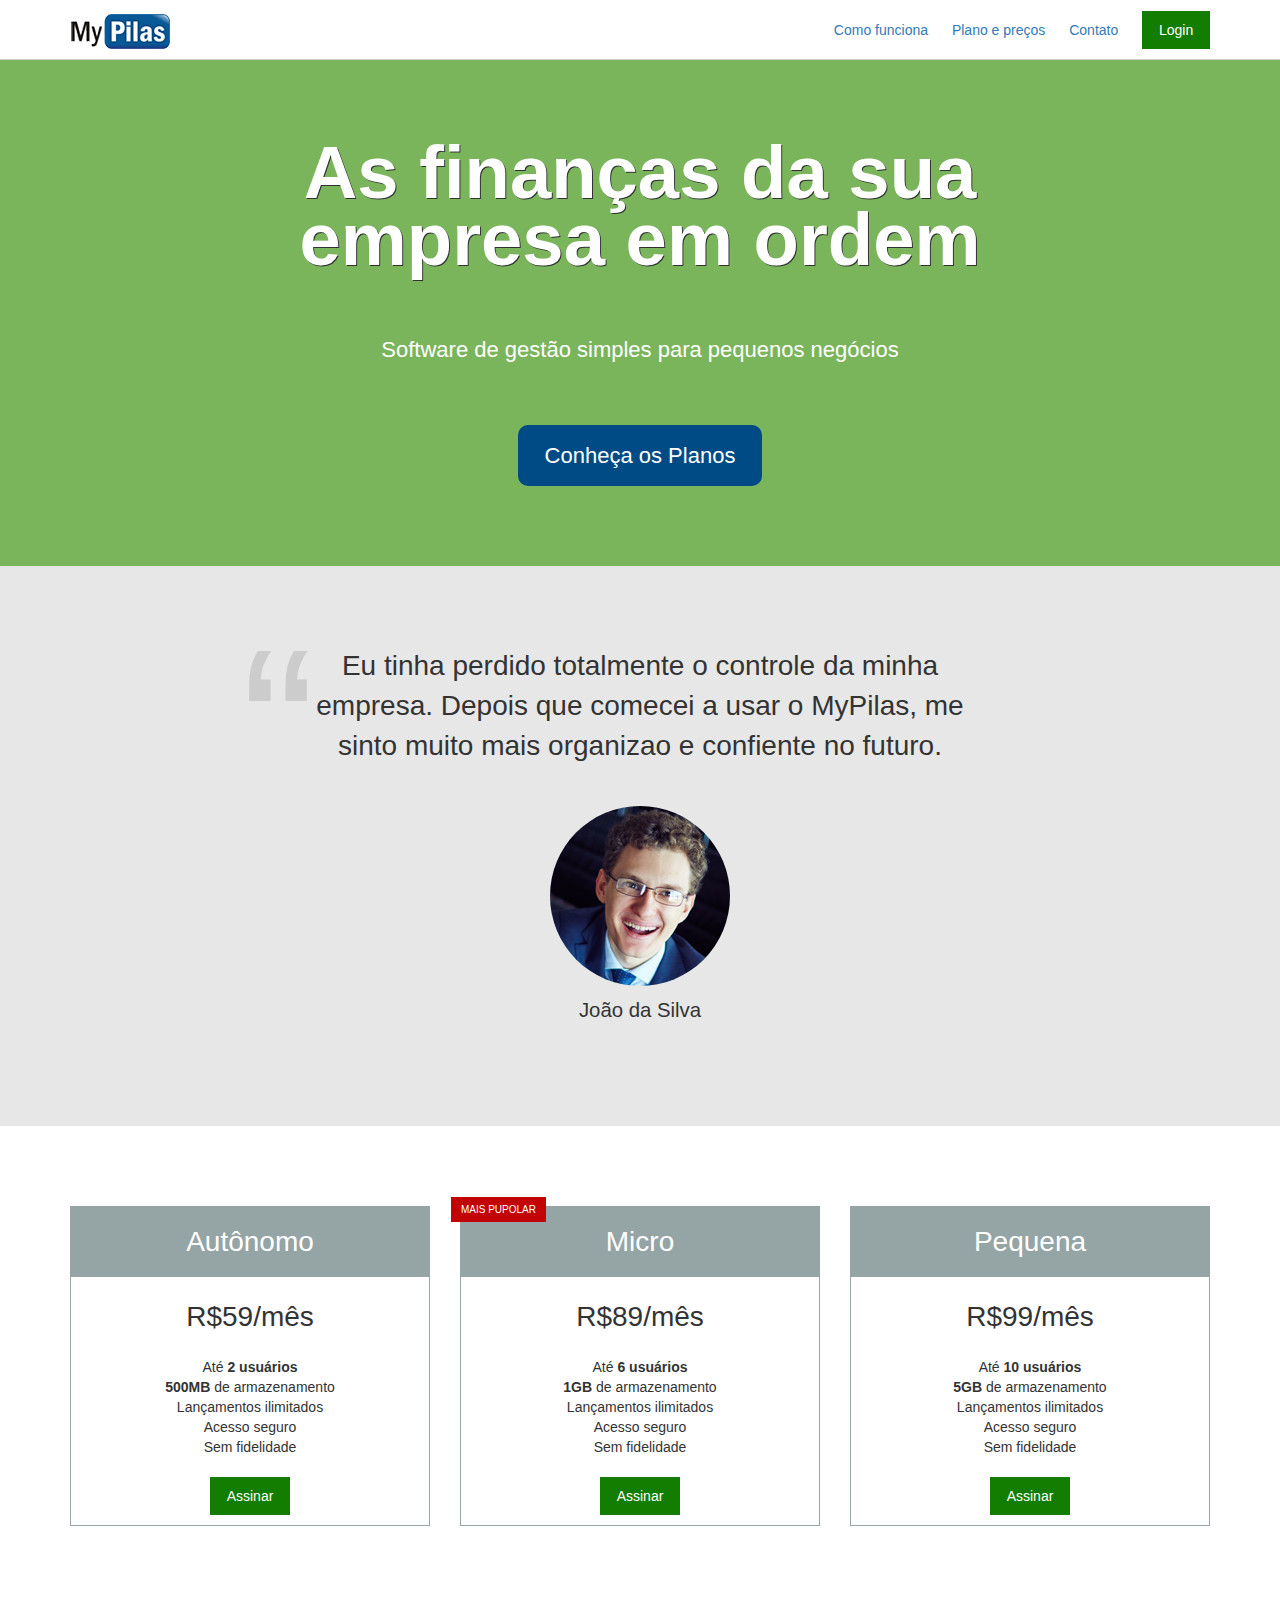
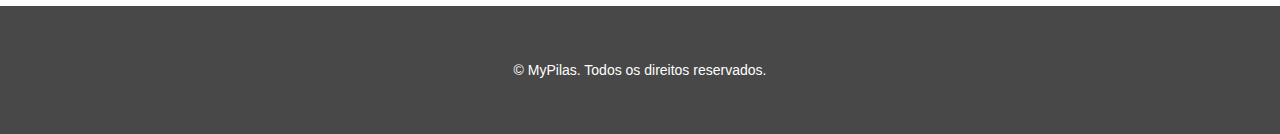
<file: index.html>
<!DOCTYPE html>
<html>
	<head>
		<meta charset="utf-8">
		<meta name="viewport" content="width=device-width, initial-scale=1">
		<title>MyPilas</title>

		<link rel="stylesheet" type="text/css" href="css/bootstrap-grid.min.css">
		<link rel="stylesheet" type="text/css" href="css/base.css">
		<link rel="stylesheet" type="text/css" href="css/layout.css">
		<link rel="stylesheet" type="text/css" href="css/componentes.css">
	</head>
	<body>
		<header class="layout-cabecalho layout-cabecalho--home">
			<div class="container">
				<nav class="navegacao">
					<img src="imagens\logo.png" width="100" height="35" alt="MyPilas">
					<div class="navegacao__menu">
						<button class="botao-chaveador  js-botao-chaveador"></button>
						<ul class="menu  js-menu">
							<li class="menu__item">
								<a href="#">Como funciona</a>
							</li>
							<li class="menu__item">
								<a href="#planos">Plano e preços</a>
							</li>
							<li class="menu__item">
								<a href="#">Contato</a>
							</li>
							<li class="menu__item menu__item--botao">
								<a href="#" class="botao botao--login">Login</a>
							</li>

						</ul>
					</div>
				</nav>
			</div>
		</header>	
		<section class="layout-chamada">
			<div class="container">
				<div class="chamada"> 
					<h1 class="chamada__titulo">As finanças da sua empresa em ordem</h1>
					<p  class="chamada__subtitulo">Software de gestão simples para pequenos negócios</p>
					<div class="chamada__acao">
						<a href="#planos" class="botao  botao--principal">Conheça os Planos</a>
					</div>

				</div>
			</div>
		</section>
		
		<div class="layout-depoimento">
			<div class="container">
				<div class="depoimento">
					<blockquote>
						Eu tinha perdido totalmente o controle da minha empresa.
						Depois que comecei a usar o MyPilas, me sinto muito mais organizao e confiente no futuro.
					</blockquote>

					<div class="depoimento__autor">
						<img src="imagens/joao-da-silva.jpg" width="180px" height="180px" alt="João da Silva">
						<p>João da Silva</p>
					</div>
				</div>
			</div>
		</div>

		<div id="planos" class="layout-planos">
			<div class="container">
				<div class="row">
					<div class="col-sm-4">
						<article class="plano">
							<h2 class="plano__cabecalho">Autônomo</h2>
							<div class="plano__preco">R$59/mês</div>
							<ul class="plano__caracteristicas">
								<li>Até <strong>2 usuários</strong></li>
								<li><strong>500MB</strong> de armazenamento</li>
								<li>Lançamentos ilimitados</li>
								<li>Acesso seguro</li>
								<li>Sem fidelidade</li>
							</ul>
							<footer class="plano__rodape">
								<a href="assine.html" class="botao  botao--assinar">Assinar</a>				
							</footer>
						</article>
					</div>
					<div class="col-sm-4">
						<article class="plano plano--mais-popular">
							<h2 class="plano__cabecalho">Micro</h2>
							<div class="plano__preco">R$89/mês</div>
							<ul class="plano__caracteristicas">
								<li>Até <strong>6 usuários</strong></li>
								<li><strong>1GB</strong> de armazenamento</li>
								<li>Lançamentos ilimitados</li>
								<li>Acesso seguro</li>
								<li>Sem fidelidade</li>
							</ul>
							<footer class="plano__rodape">
								<a href="assine.html" class="botao  botao--assinar">Assinar</a>				
							</footer>
						</article>
					</div>
					<div class="col-sm-4 ultima-coluna">
						<article class="plano">
							<h2  class="plano__cabecalho">Pequena</h2>
							<div  class="plano__preco">R$99/mês</div>
							<ul class="plano__caracteristicas">
								<li>Até <strong>10 usuários</strong></li>
								<li><strong>5GB</strong> de armazenamento</li>
								<li>Lançamentos ilimitados</li>
								<li>Acesso seguro</li>
								<li>Sem fidelidade</li>
							</ul>
							<footer  class="plano__rodape">
								<a href="assine.html" class="botao  botao--assinar">Assinar</a>				
							</footer>
						</article>
					</div>
				</div>
			</div>
		</div>

		<footer class="layout-rodape">
			<div class="container">
				<p>&copy; MyPilas. Todos os direitos reservados.</p>
			</div>
		</footer>

		<script type="text/javascript" src="javascripts/app.js"></script>
	</body>
</html>
</file>
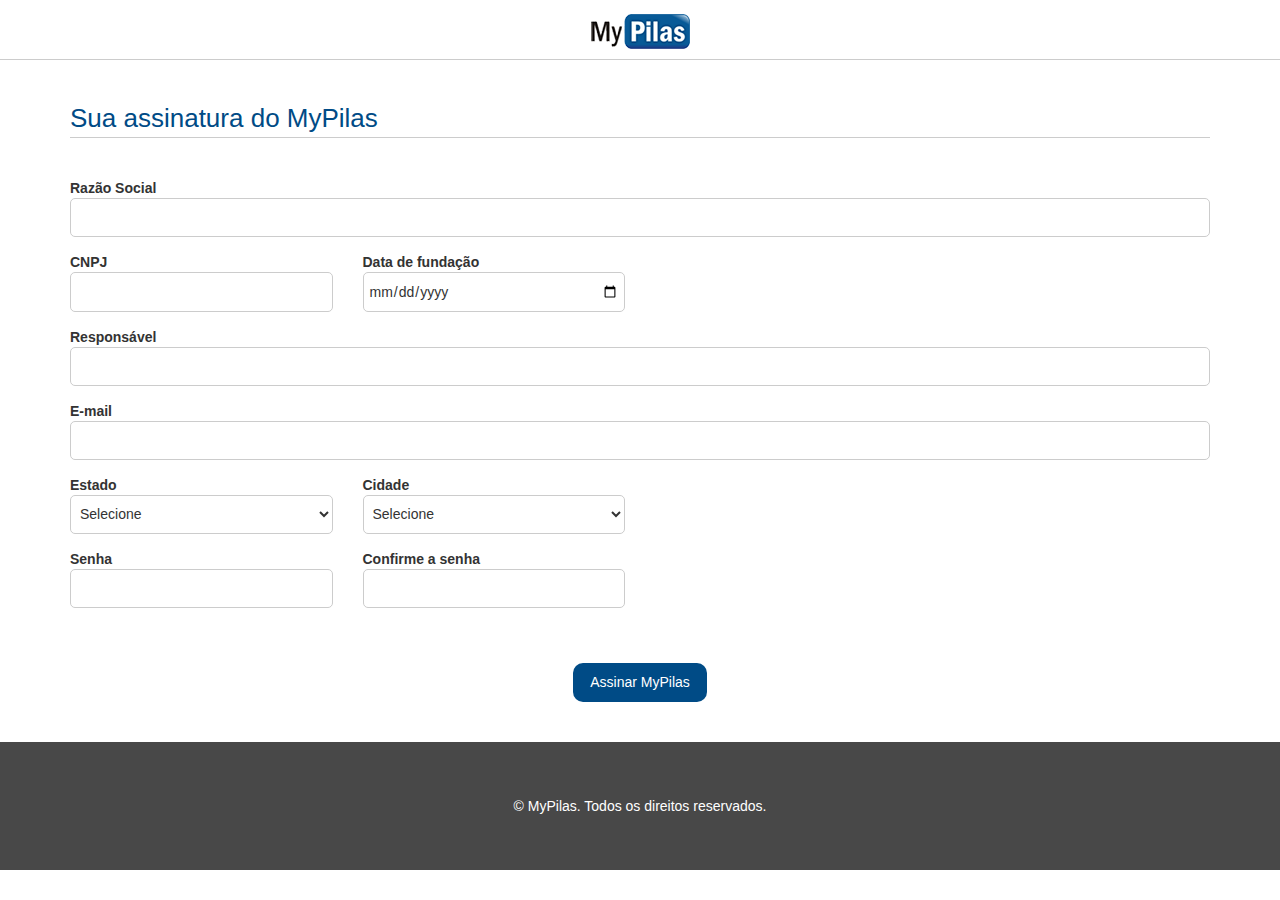
<file: assine.html>
<!DOCTYPE html>
<html>
	<head>
		<meta charset="utf-8">
		<meta name="viewport" content="width=device-width, initial-scale=1">
		<title>MyPilas</title>

		<link rel="stylesheet" type="text/css" href="css/bootstrap-grid.min.css">
		<link rel="stylesheet" type="text/css" href="css/base.css">
		<link rel="stylesheet" type="text/css" href="css/layout.css">
		<link rel="stylesheet" type="text/css" href="css/componentes.css">
	</head>
	<body>
		<header class="layout-cabecalho">
			<div class="container">
				<nav class="navegacao navegacao--assinatura">
					<a href="index.html"> <img src="imagens\logo.png" width="100" height="35" alt="MyPilas"></a>
				</nav>
			</div>
		</header>

		<main class="layout-assinatura">
			<div class="container">
				<form action="#" method="post">
					<h1 class="titulo-formulario">Sua assinatura do MyPilas</h1>
					<div class="grupo-entrada">
						<label for="razao-social">Razão Social</label>
						<input type="text" id="razao-social" name="razaoSocial" class="campo" required> 
					</div>

					<div class="row">
						<div class="col-sm-3">
							<div class="grupo-entrada">
								<label for="cnpj">CNPJ</label>
								<input type="text" id="cnpj" name="cnppj" class="campo" required> 
							</div>
						</div>				
						<div class="col-sm-3">		
							<div class="grupo-entrada">
								<label for="data-nascimento">Data de fundação</label>
								<input type="date" id="data-nascimento" name="dataFundacao" class="campo" required> 
							</div>
						</div>
					</div>

					<div class="grupo-entrada">
						<label for="responsavel">Responsável</label>
						<input type="text" id="responsavel" class="campo" required> 
					</div>

					<div class="grupo-entrada">
						<label for="email">E-mail</label>
						<input type="email" id="email" class="campo" required> 
					</div>

					<div class="row">
						<div class="col-sm-3">
							<div class="grupo-entrada">
								<label for="estado">Estado</label>
								<select id="estado" class="campo">
									<option>Selecione</option>
									<option value="MG">Minas Gerais</option>
									<option value="SP">São Paulo</option>
									<option value="CE">Ceará</option>
								</select>
							</div>
						</div>
						<div class="col-sm-3">
							<div class="grupo-entrada">
								<label for="cidade">Cidade</label>
								<select id="cidade" class="campo">
									<option>Selecione</option>
									<option value="1">Uberlândia</option>
									<option value="2">São Paulo</option>
									<option value="3">Fortaleza</option>
								</select>
							</div>
						</div>
					</div>

					<div class="row">
						<div class="col-sm-3">
							<div class="grupo-entrada">
								<label for="senha">Senha</label>
								<input type="password" id="senha" class="campo" required> 
							</div>
						</div>
						<div class="col-sm-3">
							<div class="grupo-entrada">
								<label for="confirmacao-senha">Confirme a senha</label>
								<input type="password" id="confirmacao-senha" class="campo" required> 
							</div>
						</div>
					</div>

					<div style="text-align: center; margin-top: 40px">
						<input type="submit" value="Assinar MyPilas" class="botao botao--principal" >
					</div>
				</form>
			</div>
		</main>


		<footer class="layout-rodape">
			<div class="container">
				<p>&copy; MyPilas. Todos os direitos reservados.</p>
			</div>
		</footer>
	</body>
</html>
</file>
<file: css/base.css>
html {
	font-size: 62.5%;
}

body {
	/* Posicionamento */

	/* Display e Box Model */
	margin: 0;

	/* Cores*/

	/* Texto */
	font-family: Arial, Helvetica, sans-serif;
	font-size: 1.4rem;

	/* Outros */
}
</file>
<file: css/layout.css>
.layout-cabecalho {
	height: 60px;
	line-height: 60px;
	border-bottom: 1px solid #ccc;

	background-color: #fff;
}

.layout-cabecalho--home{
	position: fixed;
	top: 0;
	right: 0;
	left: 0;
	z-index: 1;
}

.layout-planos {
	padding: 80px 0;
}

.layout-chamada {
	padding: 80px 0;
	margin-top: 60px;

	background-color: #7ab55c;
}

.layout-depoimento {
	padding: 80px 0;
	background-color: #e7e7e7;
}

.layout-rodape {
	padding: 40px 0;

	background-color: #484848;
	color: #fff;

	text-align: center;
}

@media(max-width: 749px){
	.layout-planos .row > div:not(.ultima-coluna){
		margin-bottom: 40px;
	}
}

.layout-assinatura {
  padding: 40px 0;
}
</file>
<file: css/componentes.css>
/*----------------------*\
  PLANO
\*----------------------*/

.plano {
	position: relative;

	padding: 10px;
	border: 1px solid #95a4a5;

	font-size: 1.4rem;
}

.plano--mais-popular::after {
	position: absolute;
	top : -10px;
	left : -10px;

	padding: 0 10px;

	background-color: #c20303;
 	color: #fff;

 	font-size: 0.7142em;
 	line-height: 2.5;

 	content: "MAIS PUPOLAR";
}


.plano__cabecalho {
	margin: -10px;
	margin-bottom: 0px;
	
	background-color: #95a4a5;
	color: #fff;
	
	text-align: center;
	line-height: 2.5;
	font-weight: normal;
	font-size: 2em;
}

.plano__preco {
	margin: 20px 0;

	text-align: center;
	font-size: 2em;
}

.plano__caracteristicas {
	padding: 0;
	margin: 20px 0;

	font-size: 1em;

	list-style: none;
}

.plano__caracteristicas > li {
	text-align: center;
}

.plano__rodape {
	text-align: center;
}

/*----------------------*\
  BOTAO
\*----------------------*/
.botao {
	display: inline-block;
	padding: 0.8em 1.2em;

	background-color: #bbb;
	color: #fff;
	border: none;

	line-height: normal;
	font-size: 1em;
	text-decoration: none;
}

.botao:hover, .botao:focus {
	background-color: #aaa;
	color: #fff;
	
	text-decoration: none;
}

.botao--assinar, .botao--login {
	background-color: #127d00;
}

.botao--assinar:hover, .botao--assinar:focus,
.botao--login:hover, .botao--login:focus {
	background-color: #0e6400;
}

.botao--principal {
	border-radius: 10px;

	background-color: #004b86;
}

.botao--principal:hover, .botao:focus {
	background-color: #003b6a;
}

/*----------------------*\
  CHAMADA
\*----------------------*/
.chamada {
	font-size: 1.6rem;
	text-align: center;
}

.chamada__titulo {
	margin : 0;

	color: #fff;

	font-size: 3.375em;
	line-height: 0.9;
	text-shadow: 1px 1px #313131;
}

.chamada__subtitulo {
	margin: 60px 0;

	color: #fff;

	font-size: 1em;
}

.chamada__acao {
	font-size: 1em;
}

@media(min-width: 992px){
	.chamada {
		padding-left: 10%;
		padding-right: 10%;

		font-size: 2.2rem;
	}
}

/*----------------------*\
  DEPOIMENTO
\*----------------------*/
.depoimento {
	font-size: 2.2rem;
}

@media(min-width: 992px){
	.depoimento {
		padding-left: 15%;
		padding-right: 15%;

		font-size: 2.8rem;
	}
}

.depoimento > blockquote {
	position: relative;

	margin: 0;
	padding: 0 60px;

	text-align: center;
	font-size: 1em;
}

.depoimento > blockquote::before {
	position: absolute;
	left: 0;
	top: -0.35em;

	color: #ccc;

	font-size: 8em;

	content: "\201C";
}

.depoimento__autor {
	margin-top: 40px;

	text-align: center;
	font-size: 0.7272em;
}

.depoimento__autor > img {
	border-radius : 50%;
}

.depoimento__autor > p {
	margin-top: 10px;
}

/*----------------------*\
  NAVEGACAO
\*----------------------*/

.navegacao {

}

.navegacao--assinatura {
  text-align: center;
}

.navegacao__menu {
	float: right;
}

/*----------------------*\
  BOTAO CHAVEADOR
\*----------------------*/

.botao-chaveador {
	width: 24px;
	height: 24px;
	border: 0;

	background: none;
	background-image: url("../imagens/bars.png"); 

	outline: none;
}

@media(min-width: 992px){
	.botao-chaveador {
		display: none;
	}
}

/*----------------------*\
  MENU
\*----------------------*/
.menu {
	margin: 0;
	
	font-size: 1.4rem;

	list-style: none;
}

@media(max-width: 991px) {
	.menu {
		position: fixed;
		top: 0;
		left: 0;
		bottom: 0;

		display: none;
		width: 200px;
		padding: 20px;
		border-right: 1px solid #eee;

		background: #fbfbfb;
	}

	.menu--exibindo {
		display: block;
	}

	.menu__item {
		display: block;
		
		line-height: 3;
	}

	.menu__item--botao {
		margin-top: 20px;

	}
}

@media(min-width: 992px) {
	.menu__item {
		display: inline-block;
		
		padding-right: 20px;
	}

	.menu__item:last-of-type {
		padding-right: 0px;
	}
}

/*----------------------*\
  TITULO FORMULARIO
\*----------------------*/
.titulo-formulario {
	margin: 0;
	margin-bottom: 40px;

	border-bottom: 1px solid #ccc;

	font-size: 2.6rem;
	font-weight: normal;
	color: #004b86;
}

/*----------------------*\
  GRUPO ENTRADA
\*----------------------*/
.grupo-entrada {
	margin-bottom: 15px;
}


.grupo-entrada > label {
	display: block;

	font-weight: bold;
}

/*----------------------*\
  CAMPO
\*----------------------*/

.campo {
	display: block;
	width: 100%;
	height: 2.8em;

	padding: 5px;
	border: 1px solid #ccc;
	border-radius: 5px;

	background-color: #fff;

	font-size: 1.4rem;
}
</file>
